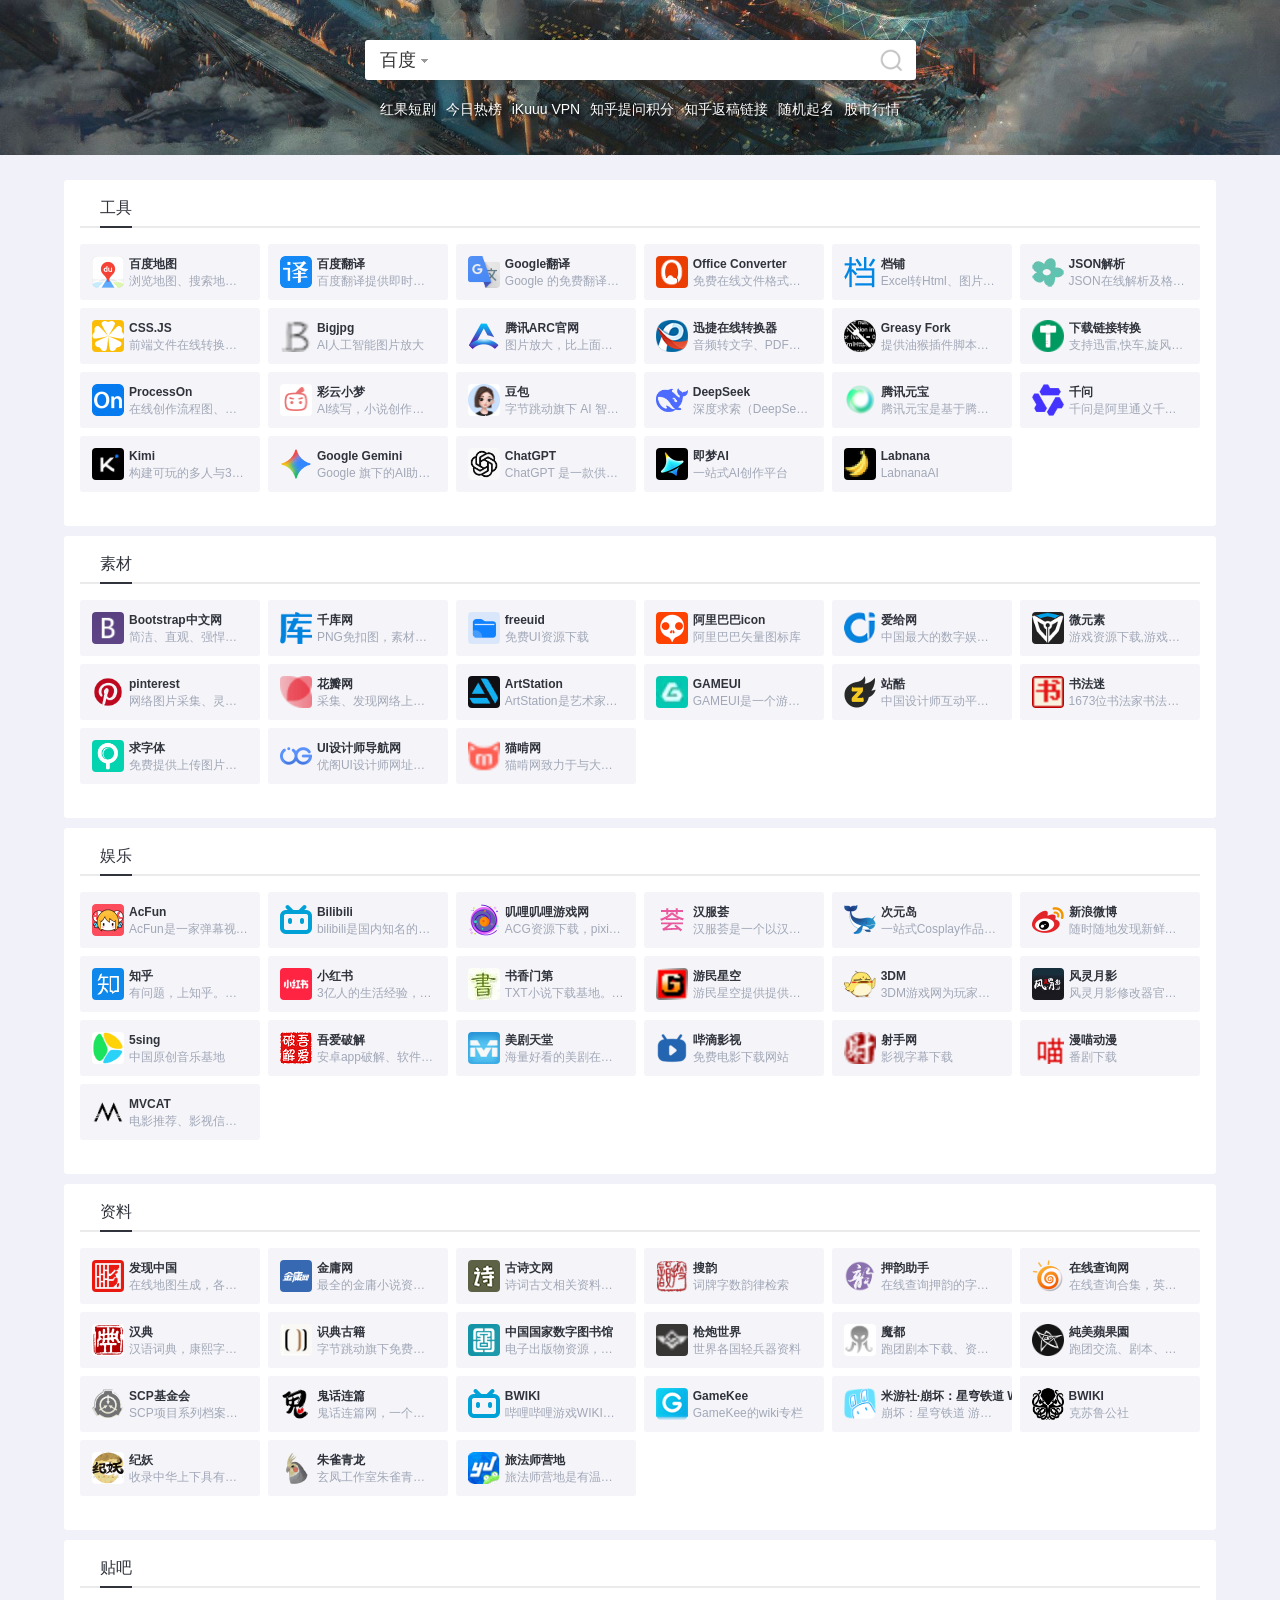
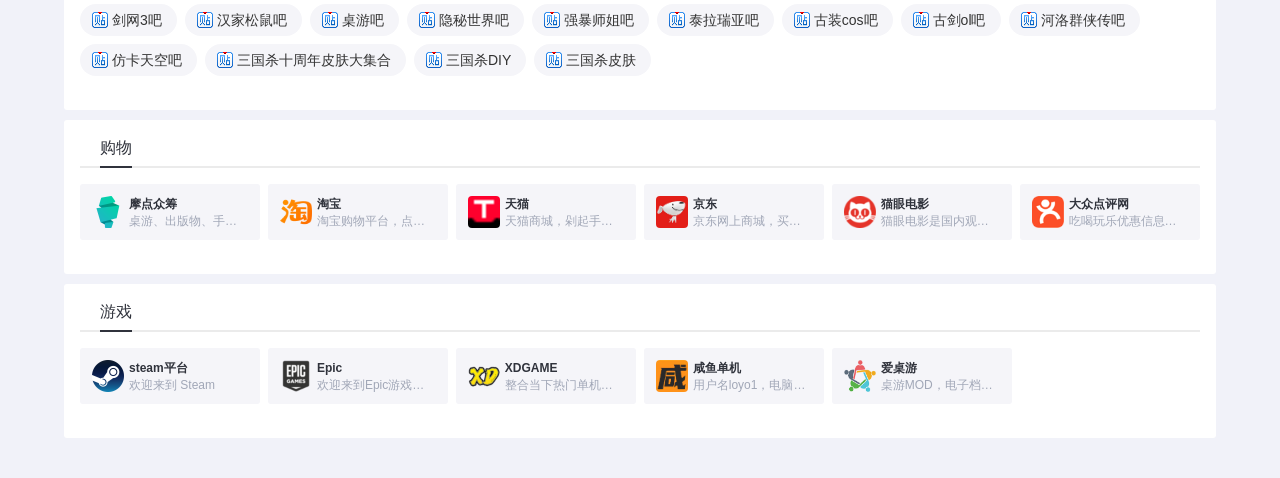
<file: index.html>
﻿<!DOCTYPE html>
<html>
<head>
<meta http-equiv="Content-Type" content="text/html; charset=utf-8" />
<title>专用导航</title>
<meta name="description" content="专用导航" />
<meta name="keywords" content="专用导航" />
<link rel="stylesheet" href="css/style.css" type="text/css" />
<link rel="icon" href="images/110036_973.png" type="image/png" />
<script type="text/javascript">
        var bodyBgs = [];
        bodyBgs[0] = "images/bg1.jpg";
        bodyBgs[1] = "images/bg2.jpg";
        bodyBgs[2] = "images/bg3.jpg";
        bodyBgs[3] = "images/bg4.jpg";
        bodyBgs[4] = "images/bg5.jpg";
        bodyBgs[5] = "images/bg6.jpg";
        bodyBgs[6] = "images/bg7.jpg";
        var randomBgIndex = Math.round( Math.random() * 6 );
        document.write('<style>.main{background:url(' + bodyBgs[randomBgIndex] + ') no-repeat; background-size: cover,100%;}</style>');
</script>
</head>
<body>
	<div id="wrap">
        <div id="container" class="main">
        	<div class="topnav"></div>
            <!-- 搜索模块 -->
            <div id="search">
                <form target="_blank" action="" method="get" class="clear">
                    <div class="engine">
                        <a class="name" href="javascript:;">
                            百度<span></span>
                        </a>
                        <div class="list">
                            <a href="#" class="baidu active" data-name="baidu"><span></span>百度</a>
                            <a href="#" class="google" data-name="google"><span></span>谷歌</a>
                            <a href="#" class="sougou" data-name="sougou"><span></span>搜狗</a>
                            <a href="#" class="taobao" data-name="bing"><span></span>必应</a>
                        </div>
                    </div>
                    <input type="search" name="q" id="s" />
                    <button type="submit">搜索</button>
                </form>
            </div>
            <ul class="toplist">
            	<li><a href="https://hongguoduanju.com/">红果短剧</a></li>
            	<li><a href="https://tophub.today/">今日热榜</a></li>
                <li><a href="https://ikuuu.win/user#">iKuuu VPN</a></li>
                <li><a href="https://www.zhihu.com/parker/campaign/1973810231403364726?zh_hide_nav_bar=true">知乎提问积分</a></li>
                <li><a href="https://www.palewinds.com/autokey/home?dashboard">知乎返稿链接</a></li>
                <li><a href="随机取名.html">随机起名</a></li>
                <li><a href="https://gushitong.baidu.com/?quotationMarket=ab&moduleName=quotation">股市行情</a></li>
            </ul>
        </div>

        <!-- 导航模块 -->
        <div class="link-main">
            <div class="link-panel">
                <div class="panel-heading">
                    <b>工具</b>
                </div>
                <ul class="tile">
                    <li><a href="http://map.baidu.com/"><img src="images/icon/baidumap.ico"><h3>百度地图</h3>浏览地图、搜索地点、查询公交驾车线路、查看实时路况，您的出行指南、生活助手。</a></li>
                    <li><a href="http://fanyi.baidu.com/translate"><img src="images/icon/baidufanyi.ico"><h3>百度翻译</h3>百度翻译提供即时免费的多语种文本翻译和网页翻译服务，支持中、英、日、韩、泰、法、西、德等28种热门语言互译，覆盖756个翻译方向。</a></li>
                    <li><a href="https://translate.google.cn/"><img src="images/icon/googlefanyi.png"><h3>Google翻译</h3>Google 的免费翻译服务可提供简体中文和另外 100 多种语言之间的互译功能，可让您即时翻译字词、短语和网页内容。</a></li>
                    <li><a href="https://cn.office-converter.com/"><img src="images/icon/office.png"><h3>Office Converter</h3>免费在线文件格式转换器，提供众多文档、音频、视频、图片的格式转换。</a></li>
		            <li><a href="http://www.docpe.com/excel/excel-to-html.aspx"><img src="images/icon/docpe.ico"><h3>档铺</h3>Excel转Html、图片转文字、PDF转换等诸多功能。</a></li>
		            <li><a href="https://www.sojson.com/"><img src="images/icon/json.webp"><h3>JSON解析</h3>JSON在线解析及格式化验证</a></li>
                    <li><a href="https://www.css-js.com/tools/base64.html"><img src="images/icon/icon64.png"><h3>CSS.JS</h3>前端文件在线转换，图片转Base64，Unicode 编码&解码。</a></li>
                    <li><a href="https://bigjpg.com/"><img src="images/icon/bigjpg.ico"><h3>Bigjpg</h3>AI人工智能图片放大</a></li>
					<li><a href="https://arc.tencent.com/zh/ai-demos/faceRestoration"><img src="images/icon/arc.ico"><h3>腾讯ARC官网</h3>图片放大，比上面那个好些</a></li>
                    <li><a href="https://app.xunjiepdf.com/"><img src="images/icon/xunjie.png"><h3>迅捷在线转换器</h3>音频转文字、PDF转成Word在线转换器。</a></li>
                    <li><a href="https://greasyfork.org/zh-CN/"><img src="images/icon/greasyfork.png"><h3>Greasy Fork</h3>提供油猴插件脚本下载。</a></li>
                    <li><a href="https://tool.lu/urlconvert/"><img src="images/icon/tool.png"><h3>下载链接转换</h3>支持迅雷,快车,旋风的下载地址互转</a></li>
                    <li><a href="https://www.processon.com/"><img src="images/icon/processon.ico"><h3>ProcessOn</h3>在线创作流程图、思维导图。</a></li>
                    <li><a href="https://www.xiaomengai.com/"><img src="images/icon/caiyun.png"><h3>彩云小梦</h3>AI续写，小说创作，平行世界。</a></li>
                    <li><a href="https://www.doubao.com/chat/"><img src="images/icon/doubao.webp"><h3>豆包</h3>字节跳动旗下 AI 智能助手</a></li>
                    <li><a href="https://chat.deepseek.com/"><img src="images/icon/deepseek.ico"><h3>DeepSeek</h3>深度求索（DeepSeek）助力编程代码开发、创意写作、文件处理等任务，支持文件上传及长文本对话，随时为您提供高效的AI支持。</a></li>
                    <li><a href="https://yuanbao.tencent.com/"><img src="images/icon/hunyuan.svg"><h3>腾讯元宝</h3>腾讯元宝是基于腾讯混元大模型的AI应用，可以帮你写作绘画文案翻译编程搜索阅读总结的全能助手</a></li>
                    <li><a href="https://www.tongyi.com/qianwen"><img src="images/icon/qwen.png"><h3>千问</h3>千问是阿里通义千问大模型打造的AI对话助手，通义千问支持问答、写作、代码、翻译、录音、PPT创作、文档处理、音视频速读。</a></li>
                    <li><a href="https://www.kimi.com/"><img src="images/icon/kimi.jpg"><h3>Kimi</h3>构建可玩的多人与3D游戏，生成咨询级PPT，用 Swarm 智能体集群与 Goal 模式并行执行任务，知识工作更高效。</a></li>
                    <li><a href="https://gemini.google.com/app"><img src="images/icon/gemini.svg"><h3>Google Gemini</h3>Google 旗下的AI助理。在写作、规划和开展头脑风暴等方面获得帮助。体验生成式AI的强大功能。</a></li>
                    <li><a href="https://chatgpt.com/"><img src="images/icon/chatgpt.png"><h3>ChatGPT</h3>ChatGPT 是一款供日常使用的AI聊天机器人。与最先进的AI模型互动，探索创意、解决问题以及提升学习效率。</a></li>
                    <li><a href="https://jimeng.jianying.com/"><img src="images/icon/dreamina-v5.ico"><h3>即梦AI</h3>一站式AI创作平台</a></li>
                    <li><a href="https://labnana.com/"><img src="images/icon/labnana.jpg"><h3>Labnana</h3>LabnanaAI</a></li>
                </ul>
            </div>

 			<div class="link-panel">
                <div class="panel-heading">
                    <b>素材</b>
                </div>
                <ul class="tile">
                    <li><a href="http://v3.bootcss.com/css/"><img src="images/icon/Bootstrap.png"><h3>Bootstrap中文网</h3>简洁、直观、强悍、移动设备优先的前端开发框架，让web开发更迅速、简单。</a></li>
                    <li><a href="http://588ku.com/"><img src="images/icon/qianku.png"><h3>千库网</h3>PNG免扣图，素材模版下载</a></li>
                    <li><a href="http://www.freeuid.com/"><img src="images/icon/freeuid.png"><h3>freeuid</h3>免费UI资源下载</a></li>
		            <li><a href="http://www.iconfont.cn"><img src="images/icon/iconfont.ico"><h3>阿里巴巴icon</h3>阿里巴巴矢量图标库</a></li>
                    <li><a href="http://www.aigei.com/"><img src="images/icon/aigei.png"><h3>爱给网</h3>中国最大的数字娱乐免费素材下载网站，免费提供免费的音效配乐</a></li>
                    <li><a href="http://www.element3ds.com/plugin.php?id=autologin&sid=xbbu3m"><img src="images/icon/weiyuansu.png"><h3>微元素</h3>游戏资源下载,游戏原画,手机游戏资源,游戏开发资源</a></li>
                    <li><a href="https://www.pinterest.com/"><img src="images/icon/pinterest.png"><h3>pinterest</h3>网络图片采集、灵感收集，需要挂VPN</a></li>
                    <li><a href="http://huaban.com/"><img src="images/icon/huaban.png"><h3>花瓣网</h3>采集、发现网络上你喜欢的事物。你可以用它收集灵感,保存有用的素材。</a></li>
                    <li><a href="https://www.artstation.com/"><img src="images/icon/artstation.png"><h3>ArtStation</h3>ArtStation是艺术家展示其艺术作品的平台,特别适合对游戏行业、电影和娱乐感兴趣的创意人士。 </a></li>
                    <li><a href="https://www.gameui.net/"><img src="images/icon/gameui.webp"><h3>GAMEUI</h3>GAMEUI是一个游戏UI/UX设计师交流平台，专为热爱游戏UI设计的你倾力打造。</a></li>
                    <li><a href="http://www.zcool.com.cn/"><img src="images/icon/zhanku.ico"><h3>站酷</h3>中国设计师互动平台。深耕设计领域十二年，站酷聚集了650万设计师、摄影师、插画师、艺术家、创意人，设计创意群体中具有较高的影响力与号召力。</a></li>
                    <li><a href="http://www.shufami.com/"><img src="images/icon/shufami.ico"><h3>书法迷</h3>1673位书法家书法字体在线生成</a></li>
                    <li><a href="http://www.qiuziti.com/"><img src="images/icon/qiuziti.png"><h3>求字体</h3>免费提供上传图片找字体、字体实时预览及字体下载服务</a></li>
                    <li><a href="http://so.uigreat.com/"><img src="images/icon/so_uigreat_com.ico"><h3>UI设计师导航网</h3>优阁UI设计师网址导航专注分享优秀设计网站、免费无版权限制可商用的高品质素材，UI设计教程、尺寸规范、配色方案、设计素材和灵感</a></li>
                    <li><a href="https://www.maoken.com/"><img src="images/icon/maoken.ico"><h3>猫啃网</h3>猫啃网致力于与大家分享无版权问题的免费商用字体信息，欢迎大家常来逛逛。</a></li>
                </ul>
            </div>

            <div class="link-panel">
                <div class="panel-heading">
                    <b>娱乐</b>
                </div>
                <ul class="tile">
                    <li><a href="http://www.acfun.cn/"><img src="images/icon/acfun.ico"><h3>AcFun</h3>AcFun是一家弹幕视频网站，致力于为每一个人带来欢乐。</a></li>
                    <li><a href="https://www.bilibili.com/"><img src="images/icon/bilibili.ico"><h3>Bilibili</h3>bilibili是国内知名的视频弹幕网站，这里有最及时的动漫新番，最棒的ACG氛围，最有创意的Up主。大家可以在这里找到许多欢乐。</a></li>
                    <li><a href="https://www.jiligamefun.com/"><img src="images/icon/jiligame.png"><h3>叽哩叽哩游戏网</h3>ACG资源下载，pixiv图集下载，单机游戏下载，单机游戏资讯等精彩内容</a></li>
                    <li><a href="http://www.hanfuhui.cn/"><img src="images/icon/hanfuhui.ico"><h3>汉服荟</h3>汉服荟是一个以汉服同袍为中心的垂直社区，可以分享汉服日常,发布汉服摄影,怎么区分山寨,汉服怎么穿,快来与同袍们一起开启汉式生活吧</a></li>
					<li><a href="http://ciyuandao.com"><img src="images/icon/ciyuandao.ico"><h3>次元岛</h3>一站式Cosplay作品发布平台。</a></li>
                    <li><a href="https://weibo.com/236088435"><img src="images/icon/weibo.ico"><h3>新浪微博</h3>随时随地发现新鲜事！微博带你欣赏世界上每一个精彩瞬间，了解每一个幕后故事。</a></li>
                    <li><a href="https://www.zhihu.com/"><img src="images/icon/zhihu.png"><h3>知乎</h3>有问题，上知乎。知乎，分享你新编的故事。</a></li>
                    <li><a href="https://www.xiaohongshu.com/"><img src="images/icon/xhs.png"><h3>小红书</h3>3亿人的生活经验，都在小红书</a></li>
                    <li><a href="http://www.txtnovel.vip/"><img src="images/icon/txtnovel.ico"><h3>书香门第</h3>TXT小说下载基地。用户名:loyo1</a></li>
                    <li><a href="http://www.gamersky.com/pcgame/"><img src="images/icon/pcgame.png"><h3>游民星空</h3>游民星空提供提供大量单机游戏攻略秘籍内容，以及特色的看点游戏资讯内容。</a></li>
                    <li><a href="http://www.3dmgame.com/"><img src="images/icon/3dm.png"><h3>3DM</h3>3DM游戏网为玩家提供最新的游戏新闻、攻略、单机游戏资源、汉化资源、游戏补丁、游戏论坛等</a></li>
                    <li><a href="https://flingtrainer.com/"><img src="images/icon/fling.jpg"><h3>风灵月影</h3>风灵月影修改器官网，需要使用英文名称搜索</a></li>
		            <li><a href="http://5sing.kugou.com/index.html"><img src="images/icon/5sing.png"><h3>5sing</h3>中国原创音乐基地</a></li>
                    <li><a href="https://www.52pojie.cn/"><img src="images/icon/52pojie.ico"><h3>吾爱破解</h3>安卓app破解、软件破解、病毒分析。</a></li>
                    <li><a href="https://www.meijutt.cc/"><img src="images/icon/mjtt.png"><h3>美剧天堂</h3>海量好看的美剧在线观看、最新美剧下载！</a></li>
					<li><a href="https://xl02.com.de/?ref=www.duolaweb.com"><img src="images/icon/yjys.ico"><h3>哔滴影视</h3>免费电影下载网站</a></li>
                    <li><a href="http://assrt.net/"><img src="images/icon/assrt.ico"><h3>射手网</h3>影视字幕下载</a></li>
					<li><a href="https://www.comicat.org/"><img src="images/icon/comicat.ico"><h3>漫喵动漫</h3>番剧下载</a></li>
                    <li><a href="http://www.mvcat.com/"><img src="images/icon/mvcat.png"><h3>MVCAT</h3>电影推荐、影视信息综合搜索平台。</a></li>
                </ul>
            </div>

			<div class="link-panel">
                <div class="panel-heading">
                    <b>资料</b>
                </div>
                <ul class="tile">
                    <li><a href="https://www.ageeye.cn/"><img src="images/icon/ageeye.png"><h3>发现中国</h3>在线地图生成，各种历史地图、武侠小说地图资料。</a></li>
                    <li><a href="https://www.jinyongbbs.com/"><img src="images/icon/jinyongwang.png"><h3>金庸网</h3>最全的金庸小说资料站 金庸武侠小说全集。</a></li>
                    <li><a href="https://www.gushiwen.org/"><img src="images/icon/gushiwen.ico"><h3>古诗文网</h3>诗词古文相关资料及译文。</a></li>
                    <li><a href="https://sou-yun.cn/QueryCiTune.aspx"><img src="images/icon/sou-yun.png"><h3>搜韵</h3>词牌字数韵律检索</a></li>
                    <li><a href="https://yayunla.com/"><img src="images/icon/yayun.png"><h3>押韵助手</h3>在线查询押韵的字、词、诗、歌</a></li>
                    <li><a href="https://www.supfree.net/"><img src="images/icon/supfree.ico"><h3>在线查询网</h3>在线查询合集，英文名查询</a></li>
                    <li><a href="https://www.zdic.net/"><img src="images/icon/zdic.png"><h3>汉典</h3>汉语词典，康熙字典，说文解字，音韵方言</a></li>
                    <li><a href="https://www.shidianguji.com/"><img src="images/icon/shidianguji.jpg"><h3>识典古籍</h3>字节跳动旗下免费古文搜索站点</a></li>
                    <li><a href="https://www.nlc.cn/web/index.shtml"><img src="images/icon/nlc.png"><h3>中国国家数字图书馆</h3>电子出版物资源，古籍、期刊、论文、报纸等</a></li>
                    <li><a href="http://pewpewpew.work/"><img src="images/icon/gunworld.ico"><h3>枪炮世界</h3>世界各国轻兵器资料</a></li>
                    <li><a href="https://www.cnmods.net/#/homePage"><img src="images/icon/modu.ico"><h3>魔都</h3>跑团剧本下载、资料库。</a></li>
                    <li><a href="http://www.goddessfantasy.net/bbs/index.php"><img src="images/icon/goddessfantasy.png"><h3>純美蘋果園</h3>跑团交流、剧本、规则书下载。</a></li>
					<li><a href="http://scp-wiki-cn.wikidot.com/scp-series"><img src="images/icon/scp.png"><h3>SCP基金会</h3>SCP项目系列档案馆。</a></li>
                    <li><a href="https://www.guihualianpian.cn/"><img src="images/icon/ghlp.png"><h3>鬼话连篇</h3>鬼话连篇网，一个分享原创鬼故事的网站。专注原创民间鬼故事与灵异怪谈，提供短篇故事、长篇连载、有声鬼故事等优质内容。</a></li>
					<li><a href="https://wiki.biligame.com/wiki/"><img src="images/icon/bilibili.ico"><h3>BWIKI</h3>哔哩哔哩游戏WIKI平台</a></li>
                    <li><a href="https://www.gamekee.com/wikis"><img src="images/icon/gamekee.ico"><h3>GameKee</h3>GameKee的wiki专栏</a></li>
					<li><a href="https://bbs.mihoyo.com/sr/wiki/?bbs_presentation_style=no_header"><img src="images/icon/miHoYo.png"><h3>米游社·崩坏：星穹铁道 WIKI</h3>崩坏：星穹铁道 游戏WIKI平台</a></li>
					<li><a href="https://www.cthulhuclub.com/"><img src="images/icon/logo-cthulhu.png"><h3>BWIKI</h3>克苏鲁公社</a></li>
					<li><a href="https://www.cbaigui.com/"><img src="images/icon/baigui.ico"><h3>纪妖</h3>收录中华上下具有历史意义的怪力乱神文化，包括但不仅限于妖，怪，神，魔，鬼，精，仙等，带你了解古今中外不同的文化知识。</a></li>
					<li><a href="https://noirphoenix.studio"><img src="images/icon/FND.png"><h3>朱雀青龙</h3>玄凤工作室朱雀青龙官网</a></li>
                    <li><a href="https://www.iyingdi.com/"><img src="images/icon/iyingdi.png"><h3>旅法师营地</h3>旅法师营地是有温度的玩家聚集地。在这里你可以看到各种游戏内容，包括炉石传说、万智牌、月圆之夜、宝可梦、幻兽帕鲁、影之诗、博德之门3等游戏的资讯，超专业的攻略，超有趣的故事，超好用的工具。</a></li>
                </ul>
            </div>

            <div class="link-panel">
                <div class="panel-heading">
                    <b>贴吧</b>
                </div>
                <ul class="small">
                    <li><a href="https://tieba.baidu.com/f?kw=%BD%A3%CD%F83"><img src="images/icon/tieba.png">剑网3吧</a></li>
                    <li><a href="https://tieba.baidu.com/f?ie=utf-8&kw=%E6%B1%89%E5%AE%B6%E6%9D%BE%E9%BC%A0"><img src="images/icon/tieba.png">汉家松鼠吧</a></li>
                    <li><a href="https://tieba.baidu.com/f?kw=%D7%C0%D3%CE"><img src="images/icon/tieba.png">桌游吧</a></li>
                    <li><a href="https://tieba.baidu.com/f?ie=utf-8&kw=%E9%9A%90%E7%A7%98%E4%B8%96%E7%95%8C&fr=search"><img src="images/icon/tieba.png">隐秘世界吧</a></li>
                    <li><a href="https://tieba.baidu.com/f?kw=%C7%B9%C5%DA%CA%C0%BD%E7"><img src="images/icon/tieba.png">强暴师姐吧</a></li>
                    <li><a href="https://tieba.baidu.com/f?kw=terraria&fr=home"><img src="images/icon/tieba.png">泰拉瑞亚吧</a></li>
                    <li><a href="https://tieba.baidu.com/f?kw=%E5%8F%A4%E8%A3%85cos&fr=home"><img src="images/icon/tieba.png">古装cos吧</a></li>
                    <li><a href="http://tieba.baidu.com/f?kw=%B9%C5%BD%A3%C6%E6%CC%B7%CD%F8%C2%E7%B0%E6&fr=ala0&tpl=5"><img src="images/icon/tieba.png">古剑ol吧</a></li>
                    <li><a href="https://tieba.baidu.com/f?ie=utf-8&kw=%E6%B2%B3%E6%B4%9B%E7%BE%A4%E4%BE%A0%E4%BC%A0"><img src="images/icon/tieba.png">河洛群侠传吧</a></li>
                    <li><a href="https://tieba.baidu.com/f?kw=%B7%C2%BF%A8%CC%EC%BF%D5&fr=ala0&tpl=5"><img src="images/icon/tieba.png">仿卡天空吧</a></li>
                    <li><a href="https://tieba.baidu.com/p/6050540240?"><img src="images/icon/tieba.png">三国杀十周年皮肤大集合</a></li>
                    <li><a href="https://tieba.baidu.com/f?kw=%C8%FD%B9%FA%C9%B1diy&fr=ala0&tpl=5"><img src="images/icon/tieba.png">三国杀DIY</a></li>
                    <li><a href="https://tieba.baidu.com/f?kw=%C8%FD%B9%FA%C9%B1%C6%A4%B7%F4&fr=ala0&tpl=5"><img src="images/icon/tieba.png">三国杀皮肤</a></li>
                </ul>
            </div>

            <div class="link-panel">
                <div class="panel-heading">
                    <b>购物</b>
                </div>
                <ul class="tile">
		    		<li><a href="https://www.modian.com/"><img src="images/icon/modian.ico"><h3>摩点众筹</h3>桌游、出版物、手办等文化创意的众筹社区。</a></li>
                    <li><a href="https://www.taobao.com/"><img src="images/icon/taobao.png"><h3>淘宝</h3>淘宝购物平台，点这里给马云爸爸送钱。</a></li>
                    <li><a href="https://www.tmall.com/"><img src="images/icon/tianmao.png"><h3>天猫</h3>天猫商城，剁起手来比前面那位还凶。</a></li>
                    <li><a href="https://www.jd.com/"><img src="images/icon/jd.png"><h3>京东</h3>京东网上商城，买电子产品选京东自营。</a></li>
                    <li><a href="https://maoyan.com"><img src="images/icon/maoyan.png"><h3>猫眼电影</h3>猫眼电影是国内观众喜爱的观影平台，为您提供了在线购票服务。同时，猫眼电影还为您提供电影预告片、票房查询、电影排行榜、影视资讯等信息。</a></li>
                    <li><a href="https://www.dianping.com/liuzhou"><img src="images/icon/dazhong.png"><h3>大众点评网</h3>吃喝玩乐优惠信息，提供美食餐厅、酒店旅游、电影票、家居装修、美容美发、运动健身等各类生活服务</a></li>
                </ul>
            </div>
            <div class="link-panel">
                <div class="panel-heading">
                    <b>游戏</b>
                </div>
                <ul class="tile">
                    <li><a href="https://store.steampowered.com/"><img src="images/icon/steam.ico"><h3>steam平台</h3>欢迎来到 Steam</a></li>
                    <li><a href="https://store.epicgames.com/zh-CN/"><img src="images/icon/epic.ico"><h3>Epic</h3>欢迎来到Epic游戏商城！下载畅玩各类 PC 平台游戏。模组、DLC 和免费游戏等你来享！总有一款游戏适合你。</a></li>
                    <li><a href="https://www.xdgame.com/"><img src="images/icon/xd.ico"><h3>XDGAME</h3>整合当下热门单机游戏，每日持续稳定更新。找游戏，上XDGAME！</a></li>
                    <li><a href="https://www.xianyudanji.gg//"><img src="images/icon/xianyudj.png"><h3>咸鱼单机</h3>用户名loyo1，电脑单机游戏下载</a></li>
                    <li><a href="https://www.zhuoyoux.com/"><img src="images/icon/aizhuoyou.ico"><h3>爱桌游</h3>桌游MOD，电子档素材下载。</a></li>
                </ul>
            </div>
        </div>

        <div id="footer">
        </div>
    </div>

	<script type="text/javascript" src="js/common.js"></script>
</body>
</html>
</file>
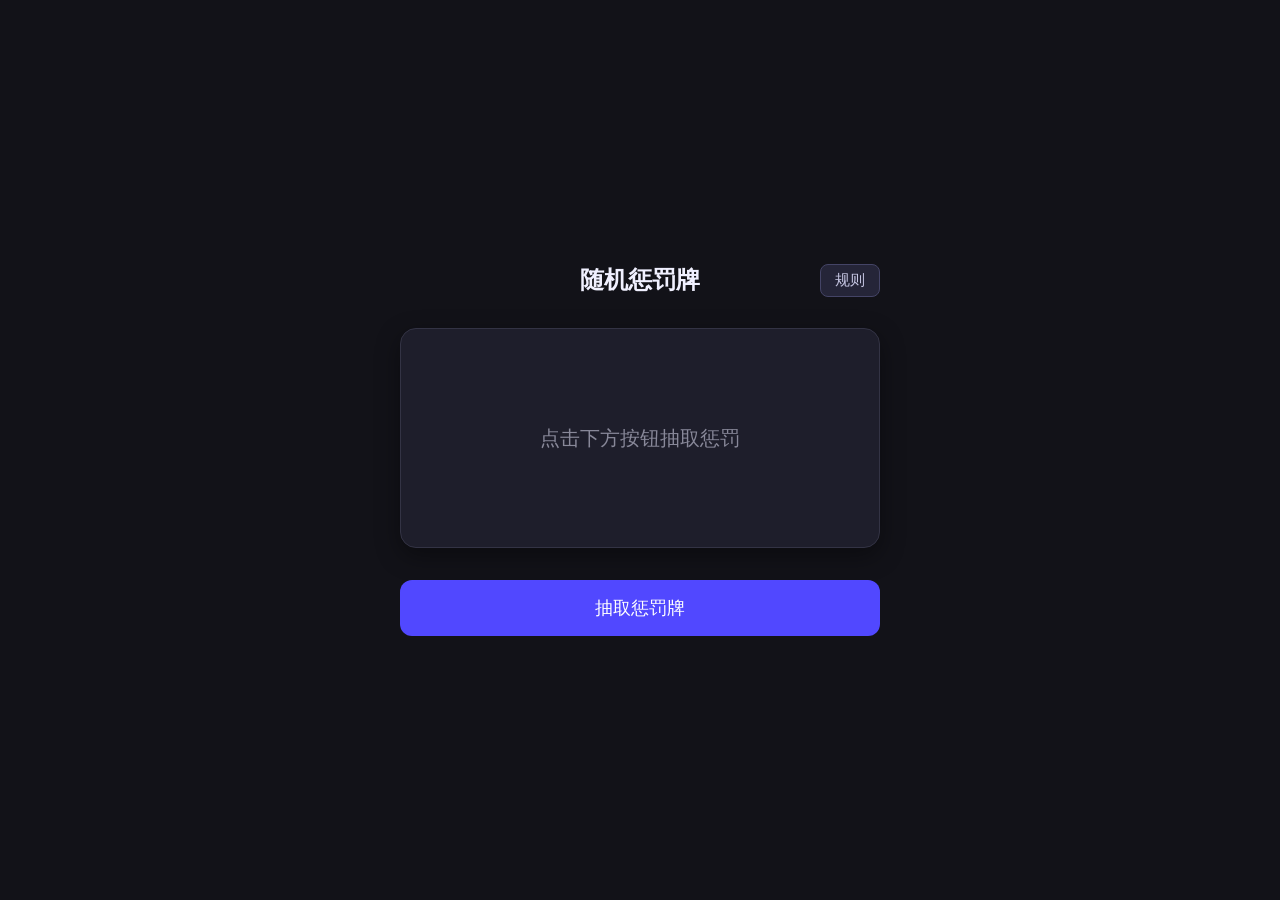
<file: uno.html>
<!DOCTYPE html>
<html lang="zh-CN">
<head>
    <meta charset="UTF-8">
    <meta name="viewport" content="width=device-width, initial-scale=1.0">
    <title>随机惩罚牌抽取器</title>
    <style>
        * {
            margin: 0;
            padding: 0;
            box-sizing: border-box;
        }
        body {
            background-color: #121218;
            color: #e8e8f0;
            font-family: system-ui, -apple-system, sans-serif;
            min-height: 100vh;
            display: flex;
            flex-direction: column;
            align-items: center;
            justify-content: center;
            padding: 20px;
        }
        .container {
            width: 100%;
            max-width: 480px;
            text-align: center;
        }
        .header-wrap {
            position: relative;
            text-align: center;
            margin-bottom: 32px;
        }
        h1 {
            font-size: 24px;
            color: #f0f0ff;
        }
        #ruleBtn {
            position: absolute;
            right: 0;
            top: 0;
            padding: 6px 14px;
            font-size: 15px;
            border-radius: 8px;
            border: 1px solid #444466;
            background-color: #252538;
            color:#c5c5e2;
            cursor: pointer;
        }
        #ruleBtn:hover {
            background-color:#33334e;
        }
        .card-box {
            background-color: #1e1e2b;
            border-radius: 16px;
            min-height: 220px;
            display: flex;
            align-items: center;
            justify-content: center;
            padding: 24px;
            margin-bottom: 32px;
            border: 1px solid #333344;
            box-shadow: 0 8px 24px #00000060;
        }
        .card-text {
            font-size: 20px;
            line-height: 1.6;
        }
        .tip-text {
            color: #888899;
        }
        #drawBtn {
            width: 100%;
            padding: 16px 0;
            font-size: 18px;
            border-radius: 12px;
            border: none;
            background-color: #5148ff;
            color: white;
            cursor: pointer;
            transition: all 0.2s;
        }
        #drawBtn:disabled {
            background-color: #303042;
            color: #777788;
            cursor: not-allowed;
        }

        /*=====动画=====*/
        @keyframes btnShake {
            0% { transform: translateX(0); }
            20% { transform: translateX(-6px); }
            40% { transform: translateX(6px); }
            60% { transform: translateX(-4px); }
            80% { transform: translateX(4px); }
            100% { transform: translateX(0); }
        }
        @keyframes cardFlash {
            0% { transform: scale(1); box-shadow: 0 8px 24px #00000060; }
            30% { transform: scale(1.04); box-shadow: 0 0 0 4px #5148ff, 0 8px 30px #5148ff80; }
            60% { transform: scale(1.02); box-shadow: 0 0 0 2px #5148ff, 0 8px 24px #00000060; }
            100% { transform: scale(1); box-shadow: 0 8px 24px #00000060; }
        }
        @keyframes textFlip {
            0% { opacity: 0; transform: translateY(8px); }
            50% { opacity: 1; transform: translateY(0); }
            100% { opacity: 1; transform: translateY(0); }
        }
        .flash { animation: cardFlash 0.6s ease; }
        .shake { animation: btnShake 0.4s ease; }
        .flip-text { animation: textFlip 0.25s ease; }

        /*=====规则弹窗遮罩=====*/
        .mask {
            position: fixed;
            inset:0;
            background-color: rgba(0,0,0,0.65);
            display:none;
            align-items:center;
            justify-content:center;
            padding:20px;
            z-index:999;
        }
        .rule-modal {
            background:#222233;
            border-radius:14px;
            max-width:420px;
            width:100%;
            padding:24px;
            border:1px solid #404060;
        }
        .rule-modal h2 {
            font-size:20px;
            margin-bottom:16px;
            color:#e2e2ff;
        }
        .rule-modal p {
            line-height:1.7;
            font-size:16px;
            color:#ccccdd;
        }
    </style>
</head>
<body>
    <div class="container">
        <div class="header-wrap">
            <h1>随机惩罚牌</h1>
            <button id="ruleBtn">规则</button>
        </div>
        <div class="card-box">
            <div id="cardContent" class="card-text tip-text">点击下方按钮抽取惩罚</div>
        </div>
        <button id="drawBtn">抽取惩罚牌</button>
    </div>

    <!--规则弹窗遮罩层-->
    <div id="mask" class="mask">
        <div class="rule-modal">
            <h2>输赢判定</h2>
            <p>
                赢家：每一轮先出完手牌的人获胜，抽取一张奖励牌。<br>
                输家：每一轮结束后，手上牌累计分数最多的玩家抽取一张惩罚牌。<br>
                额外输家：手上牌累计分数超过100分的玩家，额外抽一张惩罚牌。<br>
                <br>
            </p>
            <h2>计分</h2>
            <p>
                1、数字牌（0~9），各计1分；<br>
                2、功能牌（反转、禁止），计10分；<br>
                3、单一花色+2牌，计20分；<br>
                4、万能牌，+2、+4万能牌计50分。<br>
                <br>
            </p>
            <h2>奖励牌效果</h2>
            <p>
                1张：跳过本轮失败的抽取惩罚牌阶段；<br>
                1张：指定一名玩家跟你一起接受惩罚；<br>
                2张：免疫一次惩罚牌效果。
            </p>
        </div>
    </div>

    <script>
        // =========在这里自定义你的惩罚牌=========
        const punishmentList = [
            "拿起身边一样东西，用广告口吻说一段推销广告词。",
            "由赢家指定一种动物，模仿10秒。",
            "对着大家摆3个偶像营业姿势，并说：“谢谢大家一直以来的支持。",
            "保持单脚站立姿势20秒，失败就要重来。",
            "说一遍指定绕口令，说错就重新开始。",
            "由大家说出5个词，然后分别说出这5个词的反义词。",
            "选择一名玩家，用三个不同的理由夸对方。",
            "用自己籍贯以外的方言说一句话，不少于10个字",
            "模仿一个动漫角色的姿势说一句台词",
            "假装自己是相亲节目的嘉宾，向另一名玩家介绍自己。",
            "由其他玩家说3个词，你必须依次用表情表现出来。",
            "用夹子音朗诵一段朋友圈鸡汤，完整读完。",
            "模仿3种动物的叫声",
            "接下来一整轮游戏，全程使用东北口音说话，否则将再次接受惩罚。",
            "表演一段浮夸偶像剧失恋崩溃大戏，20秒",
            "站起来大声豪迈背诵一首古诗。",
            "表演机器人走路，绕桌子走一圈。",
            "假装自己是美食博主，激情介绍桌上任意一样食物。",
            "模仿广播电台主持人，播报一条虚构搞笑新闻。",
            "编造一个离谱但逻辑通顺的小故事。",
            "说一段夸赢家的话，必须走心，不许敷衍。",
            "讲一个冷笑话，必须把大家逗笑，冷到也算成功。",
            "模仿微信里任意一个表情包。",
            "选一个人，用“虽然……但是……”的句式夸他。",
            "对随机选定的一个人说一句土味情话，必须直视对方眼睛。",
            "用跑调的方式唱一首歌，至少包含3句歌词。",
            "严肃正坐，将现场刚刚发生的任意一件小事，用新闻联播主持人的语气说出来。",
            "选择场上一名玩家，严肃地夸奖他/她的一个“匪夷所思的优点”。",
            "接下来一整轮游戏，说的话句尾都必须强制带上“喵~”，否则将再次接受惩罚。",
            "模仿企鹅摇摇摆摆走一圈。",
            "学大猩猩捶胸顿足，绕场一圈。",
            "学猫伸懒腰，发出“喵~”的长音。",
            "做十个俯卧撑。",
            "假装自己正走在狂风暴雨中，用极其夸张的肢体语言表演“伞被吹翻、人在风中凌乱”的情景。",
            "对着桌上的任意一个物品进行一次深情告白。",
            "模仿表情包里面一个动物的姿势，由其他玩家指定。",
            "嘴里含水唱“太阳出来我爬山坡，爬到了山顶我想唱歌，，歌声飘给我妹妹听啊，听到我歌声她笑呵呵。",
            "夸每位玩家一个优点，必须用四字成语，且不能重复。",
            "扮演一个电影角色让大家猜，有人猜出来才算过关。",
            "用诗歌朗涌的形式念一段歌词，至少5句以上。",
            "打开抖音，模仿推荐里面的第一个视频。",
            "做一个自认为最可爱的姿势，维持10秒。",
            "30秒内报出10个菜名，否则将再次接受惩罚。",
            "选择场上一名玩家，你和他/她同时接受一个惩罚。",
            "用方言说一段绕口令。",
            "和左边的人对视10秒，先笑的人再接受一个惩罚。",
            "倒着背出一句古诗。例如把“床前明月光，疑是地上霜”倒着背出来。",
            "学公鸡打鸣。",
            "30秒内说10个零食名，否则再接受一个惩罚。",
            "接下来一整轮游戏，说话都必须用唱歌的方式说出来，否则将再次接受惩罚。",
            "学模特走猫步，绕桌子走一圈。"
        ];

        const drawBtn = document.getElementById('drawBtn');
        const cardContent = document.getElementById('cardContent');
        const coolDownSecond = 5;
        let timer = null;

        //规则弹窗
        const ruleBtn = document.getElementById('ruleBtn');
        const mask = document.getElementById('mask');
        ruleBtn.addEventListener('click',(e)=>{
            e.stopPropagation();
            mask.style.display = "flex";
        })
        //点击页面任意位置关闭弹窗
        mask.addEventListener('click',()=>{
            mask.style.display = "none";
        })

        drawBtn.addEventListener('click', () => {
            drawBtn.classList.remove('shake');
            void drawBtn.offsetWidth;
            drawBtn.classList.add('shake');

            cardContent.classList.remove('flash');
            void cardContent.offsetWidth;
            cardContent.classList.add('flash');

            let rollCount = 0;
            const rollTimes = 6;
            const rollInterval = setInterval(() => {
                const randomIndex = Math.floor(Math.random() * punishmentList.length);
                cardContent.textContent = punishmentList[randomIndex];
                cardContent.classList.remove('flip-text');
                void cardContent.offsetWidth;
                cardContent.classList.add('flip-text');
                rollCount++;

                if (rollCount >= rollTimes) {
                    clearInterval(rollInterval);
                    const finalIndex = Math.floor(Math.random() * punishmentList.length);
                    const finalItem = punishmentList[finalIndex];
                    cardContent.textContent = finalItem;
                    cardContent.classList.remove('tip-text');
                }
            }, 120);

            drawBtn.disabled = true;
            let remain = coolDownSecond;
            drawBtn.textContent = `重新抽取(${remain}s)`;

            timer = setInterval(() => {
                remain--;
                drawBtn.textContent = `重新抽取(${remain}s)`;
                if (remain <= 0) {
                    clearInterval(timer);
                    drawBtn.disabled = false;
                    drawBtn.textContent = "抽取惩罚牌";
                }
            }, 1000);
        });
    </script>
</body>
</html>
</file>
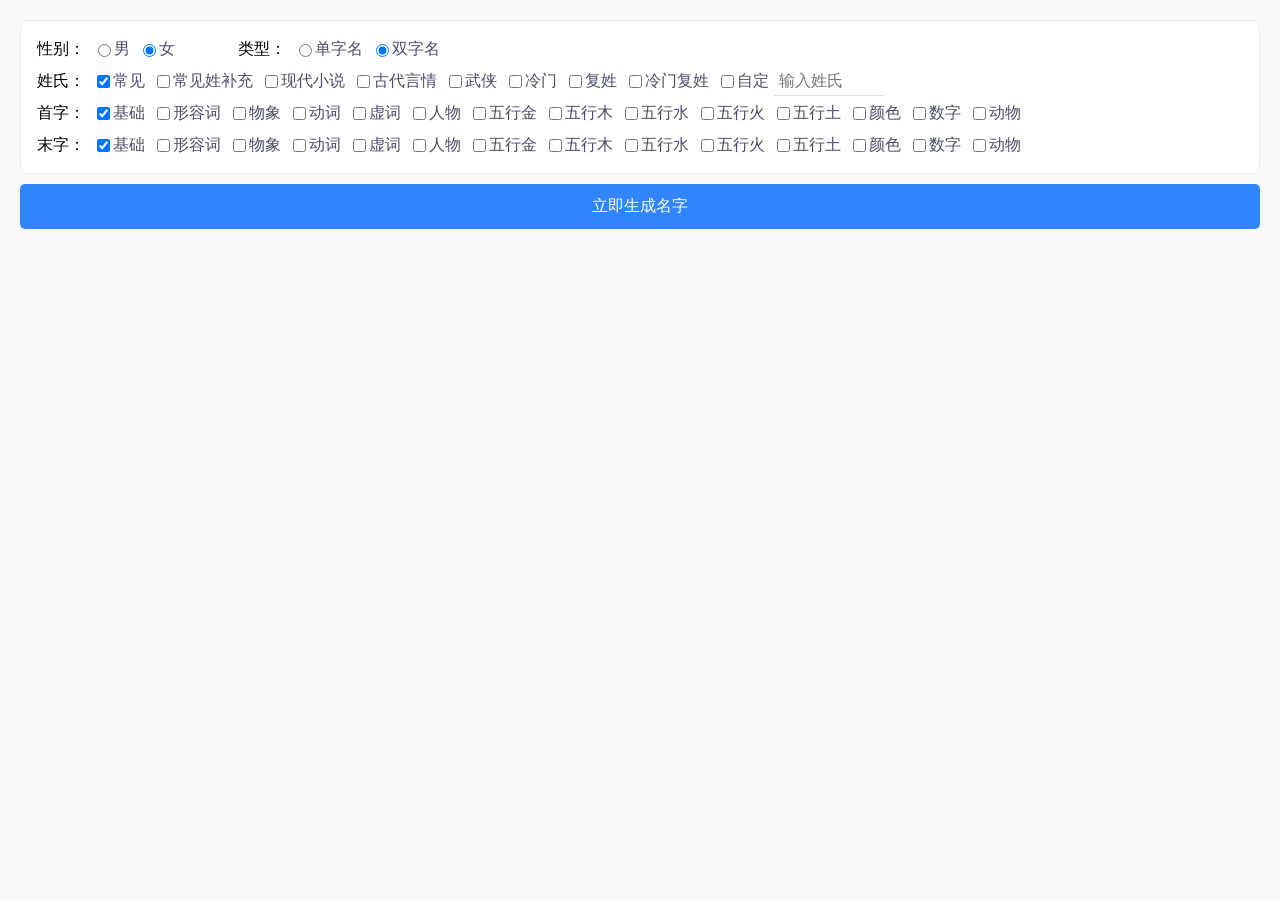
<file: 随机取名.html>
<!DOCTYPE html>
<html lang="zh-CN">
<head>
    <meta charset="UTF-8">
    <title>你的名字 - 随机人名生成器</title>
    <style>
        body {
            font-family: 'Segoe UI', system-ui;
            margin: 0;
            padding: 20px;
            background-color: #f8f9fa;
        }

        .container {
            max-width: 100%;
            margin: 0 auto;
        }

        .control-group {
            flex-wrap: wrap;
            margin-bottom: 10px;
            background: white;
            border-radius: 8px;
            border: 1px solid #e9ecef;
            padding: 12px 0;
        }

        .inline-group {
            display: flex;
            align-items: center;
            gap: 8px;
            min-height: 32px;
            padding: 0 16px;
        }

        label {
            display: inline-flex;
            align-items: center;
            cursor: pointer;
            color: #4a4e69;
            white-space: nowrap;
        }

        input[type="checkbox"]:checked + span {
            color: #d90429;
        }

        #customSurname {
            margin-left: 5px;
            border: none;
            border-bottom: 1px solid #dee2e6;
            padding: 5px;
            width: 100px;
            transition: border-color 0.2s;
            font-size: 16px;
        }

        button {
            width: 100%;
            background: #3385ff;
            color: white;
            border: none;
            border-radius: 4px;
            padding: 12px 30px;
            border-radius: 5px;
            cursor: pointer;
            transition: background 0.2s;
            font-size: 16px;
        }

        button:hover {
            background: #317ef3;
        }

        #namesContainer {
            margin-top: 15px;
            display: grid;
            grid-template-columns: repeat(6, 1fr);
            gap: 6px;
        }

        .name-item {
            padding: 10px;
            border: 1px solid #e0e0e0;
            border-radius: 4px;
            text-align: center;
            transition: background 0.2s;
            font-size: 16px;
            background: white;
        }

        .name-item:hover {
            background: #fff3b0 !important;
        }
    </style>
</head>
<body>
    <div class="container">
        <div class="control-group">
            <div class="inline-group">
                <span>性别：</span>
                <label><input type="radio" name="gender" value="男">男</label>
                <label><input type="radio" name="gender" value="女" checked>女</label>
                <span style="margin-left: 55px;">类型：</span>
                <label><input type="radio" name="type" value="single">单字名</label>
                <label><input type="radio" name="type" value="double" checked>双字名</label>
            </div>

            <div class="inline-group">
                <span>姓氏：</span>
                <label><input type="checkbox" name="surname" value="common" checked>常见</label>
                <label><input type="checkbox" name="surname" value="novelMale">常见姓补充</label>
                <label><input type="checkbox" name="surname" value="novelFemale">现代小说</label>
                <label><input type="checkbox" name="surname" value="ancient">古代言情</label>
                <label><input type="checkbox" name="surname" value="martial">武侠</label>
                <label><input type="checkbox" name="surname" value="rare">冷门</label>
                <label><input type="checkbox" name="surname" value="compound">复姓</label>
                <label><input type="checkbox" name="surname" value="rareCompound">冷门复姓</label>
                <label><input type="checkbox" id="customSurnameCheck" value="custom"> 自定 
                    <input type="text" id="customSurname" placeholder="输入姓氏">
                </label>
            </div>

            <div class="inline-group" id="firstCharGroup">
                <span>首字：</span>
                <label><input type="checkbox" name="first" value="basic" checked>基础</label>
                <label><input type="checkbox" name="first" value="adj">形容词</label>
                <label><input type="checkbox" name="first" value="thing">物象</label>
                <label><input type="checkbox" name="first" value="verb">动词</label>
                <label><input type="checkbox" name="first" value="functionWord">虚词</label>
                <label><input type="checkbox" name="first" value="people">人物</label>
                <label><input type="checkbox" name="first" value="jin">五行金</label>
                <label><input type="checkbox" name="first" value="mu">五行木</label>
                <label><input type="checkbox" name="first" value="shui">五行水</label>
                <label><input type="checkbox" name="first" value="huo">五行火</label>
                <label><input type="checkbox" name="first" value="tu">五行土</label>
                <label><input type="checkbox" name="first" value="colour">颜色</label>
                <label><input type="checkbox" name="first" value="num">数字</label>
                <label><input type="checkbox" name="first" value="animal">动物</label>
            </div>

            <div class="inline-group">
                <span>末字：</span>
                <label><input type="checkbox" name="last" value="basic" checked>基础</label>
                <label><input type="checkbox" name="last" value="adj">形容词</label>
                <label><input type="checkbox" name="last" value="thing">物象</label>
                <label><input type="checkbox" name="last" value="verb">动词</label>
                <label><input type="checkbox" name="last" value="functionWord">虚词</label>
                <label><input type="checkbox" name="last" value="people">人物</label>
                <label><input type="checkbox" name="last" value="jin">五行金</label>
                <label><input type="checkbox" name="last" value="mu">五行木</label>
                <label><input type="checkbox" name="last" value="shui">五行水</label>
                <label><input type="checkbox" name="last" value="huo">五行火</label>
                <label><input type="checkbox" name="last" value="tu">五行土</label>
                <label><input type="checkbox" name="last" value="colour">颜色</label>
                <label><input type="checkbox" name="last" value="num">数字</label>
                <label><input type="checkbox" name="last" value="animal">动物</label>
            </div>
        </div>

        <button onclick="generateNames()">立即生成名字</button>
        <div id="namesContainer"></div>
    </div>

    <script>
        // 性别区分数据池
        const data = {
            surname: {
                common: { 
                    male: ['王','李','张','刘','陈','赵','吴','周','徐','许','孙','何','高','郑','梁','宋','邓','曾','田','唐','冯','于','程','钟','谢','黎','齐','秦','聂','商','黄','胡','罗','沈','毛','丁','肖','佟','孔','袁','汪','章','叶','苏','林','陆','方','杨','杜'], 
                    female: ['王','李','张','刘','陈','赵','吴','周','徐','许','孙','何','高','郑','梁','宋','邓','曾','田','唐','冯','于','程','钟','谢','黎','齐','秦','聂','商','黄','胡','罗','沈','毛','丁','肖','佟','孔','袁','汪','章','叶','苏','林','陆','方','杨','杜'] 
                },
                novelMale: { 
                    male: ['董','谭','韩','雷','郝','兰','马','曹','蒋','廖','彭','吕','蔡','龚','洪','关','柴','潘','武','宗','成','史','阎','韦','邹','侯','钱','戴','严','樊','麦','费','余','佘','邝','满','邵','熊','毕','申','尤','岑','蒲','屠','贺','赖','金','覃','倪','银','甘'], 
                    female: ['董','谭','韩','雷','郝','兰','向','姚','戚','莫','辛','陶','姜','蓝','童','蒙','汤','韦','邹','侯','钱','戴','严','樊','麦','费','余','佘','邝','满','邵','熊','毕','申','尤','岑','蒲','屠','贺','赖','金','覃','倪','银','甘'] 
                },
                novelFemale: { 
                    male: ['林','唐','沈','陆','方','江','季','杨','宁','易','凌','柯','游','霍','喻','檀','容','萧','明','君','谢','肖','孟','叶','顾','时','龙','祁','迟','言','骆','景','原','越','战'], 
                    female: ['林','唐','沈','陆','方','江','季','杨','宁','易','凌','柯','游','霍','喻','檀','容','萧','明','君','谢','肖','孟','杜','苏','付','司','颜','安','盛','夏','郁','乔','饶','洛','依','沐','白','段','左','年'] 
                },
                ancient: { 
                    male: ['林','唐','沈','陆','方','江','季','杨','宁','易','郭','墨','崔','裴','封','云','孟','冷','白','薛','傅','柳','岳','曲','谷','慕','卫','任','步','楚','段','宫','温','屈','符','师','尚','凌','周','唐','徐','宁','王','谢','李','杨','郑','萧','严','江','赵','陈','晏','卢','厉','祝','闻','路','应','石','尹','古','楼','荆','印','夜','辰','阳'], 
                    female: ['林','唐','沈','陆','方','江','季','杨','宁','易','郭','墨','崔','裴','封','云','孟','冷','白','薛','傅','柳','岳','曲','谷','慕','卫','任','步','楚','段','宫','温','屈','符','师','尚','凌','周','唐','徐','宁','王','谢','李','杨','郑','萧','严','江','赵','陈','纪','左','玉','俞','阮','施','庄','殷','池','虞','练','重','秋','水','卿','郁','南'] 
                },
                martial: { 
                    male: ['陆','段','王','谢','杨','岳','霍','李','周','陈','白','展','萧','沈','江','黎','欧阳','诸葛','上官','慕容','唐','武','易','桂','张','赵','童','辛','傅','柳','凌','莫','明','郭','燕','胡','鱼','吴','韩','谭','杭','风','傲','仇','离','淮','海','雄','耿','邢','卓','狄','楼'], 
                    female: ['陆','段','王','谢','杨','岳','霍','李','周','陈','白','展','萧','沈','江','黎','欧阳','诸葛','上官','慕容','唐','武','易','桂','张','赵','童','辛','傅','柳','凌','莫','明','任','庄','何','程','纪','康','南','冯','殷','华','谷','冷','水','夏','阮','苏','梅','左','龙','玉','师'] 
                },
                rare: { 
                    male: ['文','舒','修','那','杭','青','布','刀','虎','奉','拓','郇','令','恩','彦','善','庙','素','奚','鹤','貊','黑','解','琴','区','斗','颛','郎','单','况'], 
                    female: ['文','舒','修','那','杭','青','布','刀','虎','奉','拓','郇','令','恩','彦','善','庙','素','奚','鹤','貊','黑','解','琴','区','斗','颛','郎','单','况'] 
                },
                compound: { 
                    male: ['欧阳','上官','皇甫','令狐','诸葛','公孙','司马','慕容','司徒','夏侯','贺兰','完颜','尉迟','赫连','轩辕','澹台','耶律','闻人','长孙','呼延','东方','司空','独孤','宇文','南宫'], 
                    female: ['欧阳','上官','皇甫','令狐','诸葛','公孙','司马','慕容','司徒','夏侯','贺兰','完颜','尉迟','赫连','轩辕','澹台','耶律','闻人','长孙','呼延','东方','司空','独孤','宇文','南宫'] 
                },
                rareCompound: { 
                    male: ['申屠','淳于','太叔','端木','公冶','公羊','东郭','斛律','司寇','百里','东楼','南伯','西河','北宫','太史','钟离','拓跋','公仪','子桑','第五','西门','万俟'], 
                    female: ['申屠','淳于','太叔','端木','公冶','公羊','东郭','斛律','司寇','百里','东楼','南伯','西河','北宫','太史','钟离','拓跋','公仪','子桑','第五','西门','万俟'] 
                }
            },
            // 首字
            first: {
                basic: { 
                    male: ['景','砚','步','知','存','从','锦','致','承','行','怀','恪','应','作','举','信','守','定','传','则','敬','允','至','既','叙','堪','识','所','方','意','明','满','志','邀','秉','元','云','子','长','家'], 
                    female: ['思','诗','玉','悦','书','欣','沐','晓','雪','雨','欣','佳','亦','意','依','若','珑','孟','星','子','芷','初','秋','艺','淑','君','可','语','聆','清','心','月','方','紫','柳'] 
                },
                adj: { 
                    male: ['小','俊','飒','清','飘','庄','容','凌','恣','善','敏','执','傲','乐','疏','捷','贤','瑞','臻','歆','慕','潇','翩','锦','瑾','瑜','顺','安','熙','斐','嘉','祯','澄','畅','寒','静','遥','殊','微','虚','胜','帅','魁','健','硕','挺','逸','儒','豪','端','雍','倦','慵','仁','诚','谦','勇','敦','耿','勤','磊','达','刚','毅','坚','温','润','宽','聪','明','博','睿','智','昌','昭','荣','介','恪','哲','祺','禛','祥','康',
'泰','鸿','腾','亨','昇','遂','通','隽','卓','杰','劭','韶','峻','玄','奇','宏','邈','自','独','仲'], 
                    female: ['小','俊','飒','清','飘','庄','容','凌','恣','善','敏','执','傲','乐','疏','捷','贤','瑞','臻','歆','慕','潇','翩','锦','瑾','瑜','顺','安','熙','斐','嘉','祯','澄','畅','寒','静','遥','殊','微','胜','美','俏','丽','秀','娇','媚','娉','婷','妍','雅','柔','灵','仙','慈','喜','恬','淡','慧','颖','萌','惠','盈','怡','悦','愉','欣','婉','娴','嫣','绣','琳','甜','漾','悠','妙','渺'] 
                },
                thing: { 
                    male: ['李','兰','竹','柳','松','棠','锦','纨','​练','雁','凰','鹿','夏','秋','川','林','雨','云','晨','阳','棋','书','诗','墨','瓷','玉','乐','岚','之','清','英','珑','玑','瑛','玮','玿','珉','琊','琤','琦','瑞','瑜','珩','谨','慧','迦','伽','慈','年','善','梧','枫​','棣','杉','缣','鹤','鹰','龙','骏','猿','虎','蟾','鹏','雷','霁','风','江','河','海','波','涛','渊','山','壑​','柏','温','元','正','端','砚','庭','亭','台','楼','阁','鼎','礼','义','廉','孝','忠','信','和','谊','福','禄','寿','晦','朔','弦','望','参','商','辰','宿','铎','简','魁','玠','珅','珝','璟','璿','东','南','西','北','中','临','民','丞','为','占','兆','卓','越','赋','诏','译','诚','诩','诲','谌','谚','谦','谡','迪','迁','辽','佛','寺','檀','诘','净','央','泽','恒','宇'], 
                    female: ['李','兰','竹','柳','松','棠','锦','纨','​练','雁','凰','鹿','夏','秋','川','林','雨','云','晨','阳','棋','书','诗','墨','瓷','玉','乐','岚','之','清','英','珑','玑','瑛','玮','玿','珉','琊','琤','琦','瑞','瑜','珩','谨','慧','迦','伽','慈','年','善','桃','梅','菊','莲','荷','杏','​桂​','菡','菱','萱','苗','莎','茜','丹','仙','薇','绢','绮','纱','绫','绡','绣','燕','鹃','雀','凤','鸯','鹂','鹭','鸾','春','冬','霜','露','虹','雪','花','月','湖','寒','琴','画','樱','荇','珠','翠','情','素','衣','霄','玲','玫','玟','玥','珂','珞','珊','珣','珍','琼','琬','琳','璃','瑶','璇','璐','词','歌'] 
                },
                verb: { 
                    male: ['乘','承','思','知','存','逢','应','吟','和','拂​','歆','飞','羡','慕','行','怀','秉','满','忆','奉','允','持','歌','见','栖','抟','传','择','拓','立','振','定','兆','过','冠','济','克','震','作','达','藏','归','恪','劭','启','戴​','崇','牧','开','守','承','步','别','修','忘','惊','理','还','错','从','得','贺','继','建','景','敬','庆','绍','嗣','维','闻','希','誉','谕','越','跃','展','正','愿'], 
                    female: ['承','思','知','存','逢','应','吟','和','拂​','歆','飞','羡','慕','行','怀','秉','满','忆','奉','允','持','歌','见','栖','可','含','佩','执','念','怜','倚','凝​','聆','笑','施','晓','艺','语','愿'] 
                },
                functionWord: { 
                    male: ['之','予','君','子','以','乃','其','此','于','则','也','故','或','与','为','和','自','从','向','由','其','愈','又','益','颇','俱','既','方','非','不','聿','时'],
                    female: ['之','予','君','子','以','若','如','与','和','从','向','其','既','方','非','不','时','斯','抑'] 
                },
                people: { 
                    male: ['仪','偀','偲','介','以','今','会','先','吉','吟','君','喜','恩','意','友','孜','英','英','伦','仲','伟','侠','侗','佰','信','俦','俊','修','俭','健','倬','倓','偈','偡','侯','征','律','徵','徹','徽','光','恒','恪','博','慎','古','召','司','商','志','忠','叙','叡','季','学','孟','孺','叔','伯','朋'], 
                    female: ['仪','偀','偲','介','以','今','会','先','吉','吟','君','喜','恩','意','友','孜','英','仙','伊','佳','佩','依','伶','俐','俏','俪','倩','微','忆','恰','怜','怡','可','含','念','思','慧','奾','妃','妆','妍','妤','妗','妙','妩','姗','娆','姿','姝','姮','娇','娅','姳','娡','娥','娟','娴','婷','媖','婥','婧','婉','婕','婤','婳','婍','婠','婵','媤','媗','媞','媚','媛','嫊','靓','静'] 
                },
                jin: { 
                    male: ['钰','锦','初','则','别','盛','北','矜','钊','钧','铉','铮','镇','锋','争','利','剑','鉴','鑫','战','戬','戈','新'], 
                    female: ['钰','锦','初','则','别','盛','北','矜','钏','钗','铃'] 
                },
                mu: { 
                    male: ['术','松','枕','林','枫','柳','桥','楠','苏','英','萧','落','竹','箫','秉','秋','程','馥','木','本','权','杰','校','栩','栾','森','植','楷','荣','简','绍','绎','绪','缙','缬','缮','稼','穗','穆','崇'], 
                    female: ['术','松','枕','林','枫','柳','桥','楠','苏','英','萧','落','竹','箫','秉','秋','程','馥','杏','柠','染','栀','桃','梨','梅','棉','棠','艾','芊','芙','芜','芷','芬','芳','花','芸','芹','茉','若','茹','茗','茜','莹','莎','荷','菀','莲','莺','莉','菁','莞','菡','菊','菱','菲','萌','萍','葶','葵','蓁','蕊','薇','筝','纹','纤','绛','绡','绣','绢','绯','绮','绫','缃','缨','秀','香','馨'] 
                },
                shui: { 
                    male: ['冰','涟','海','溪','清','澄','雨','霖','霁','江','泽','洛','洲','洵','浩','瀚','涛','淮','渊','游','滔','溍','源','濯','霆','川'], 
                    female: ['冰','涟','海','溪','清','澄','雨','霖','霁','凝','沐','沫','泷','浓','洁','淑','浅','湖','湘','湄','渺','滟','滢','漪','潆','潇','漾','瀞','潋','雪','霄','霜','霞'] 
                },
                huo: { 
                    male: ['灿','羡','时','旸','明','易','星','昱','晓','晗','晨','景','暄','曦','炜','炼','烽','焱','煌','熤','辉','耀','旭','昊','昂','晖','晞','智'], 
                    female: ['灿','羡','时','旸','明','易','星','昱','晓','晗','晨','景','暄','曦','灵','烟','昙','春','晚','晴','暖'] 
                },
                tu: { 
                    male: ['圣','垂','堃','堂','函','岁','岚','研','坚','厉','原','屹','岳','岿','岸','岩','峥','峦','峰','崖','崇','砚','磊','究','空'], 
                    female: ['圣','垂','堃','堂','函','岁','岚','研','堇','碧','窈'] 
                },
                colour: { 
                    male: ['朱','兰','檀','琼','棠','浅','银','金','红','柘','玄','缙','苍','光','阳'], 
                    female: ['朱','兰','檀','琼','棠','浅','银','金','红','橙','绿','青','紫','白','缇','碧','黛','绯','缃','翠','绛','绮','霓','彩','樱','槿'] 
                },
                num: { 
                    male: ['一','壹','双','三','肆','五','伍','六','柒','九','玖','拾','佰','仟','千','万','廿','壬','半','独'], 
                    female: ['一','壹','双','三','肆','五','伍','六','柒','九','玖','拾','佰','仟','千','万','廿'] 
                },
                animal: { 
                    male: ['雁','鸥','羽','鸾','卯','鹊','鱼','龙','蛟','蟾','象','熊','虎','狮','豹','寅','鹏','鸣','鸿','鹤','鹰','翔','翀','飞','骅','骁','骏','骐','驰','驹','腾','猿','彪','麒','麟','辰','渔','鳞','骍','猷','献'], 
                    female: ['雁','鸥','羽','鸾','卯','鹊','鱼','凤','燕','莺','鹂','鸢','鸯','鹃','雀','鹦','鹭','翎','翠','蝉','蝶','鹿','狸'] 
                }
            },
            // 末字
            last: {
                basic: { 
                    male: ['润','涛','京','飞','伦','文','武','初','华','同','年','礼','渊','远','新','英','雄','豪','轩','涵','秋','钦','贤','良','桓','建','康','瑾','庆','之','龙','虎','鹤','纪','逊','毓‌','凌','俊','骁','弘','珩','澈','湛','绪','颢','墨'], 
                    female: ['梦','馨','萱','璇','曦','予','欣','洁','雅','彤','佳','怡','婷','娟','嫣','倩','妍','涵','芳','晗','凤','瑛','盈','琪','仪','宜','瑄','瑶','荷','莲','婧','雯','如','淇','潇','姝','然','歆','芝','菲','丹','燕','笙'] 
                },
                adj: { 
                    male: ['俊','飒','清','飘','庄','容','凌','恣','善','敏','执','傲','乐','疏','捷','贤','瑞','臻','歆','慕','潇','翩','锦','瑾','瑜','顺','安','熙','斐','嘉','祯','澄','畅','寒','静','遥','殊','微','虚','胜','帅','魁','健','硕','挺','逸','儒','豪','端','雍','倦','慵','仁','诚','谦','勇','敦','耿','勤','磊','达','刚','毅','坚','温','润','宽','聪','明','博','睿','智','昌','昭','荣','介','恪','哲','祺','禛','祥','康',
'泰','鸿','腾','亨','昇','遂','通','隽','卓','杰','劭','韶','峻','玄','奇','宏','邈','自','独','仲'], 
                    female: ['俊','飒','清','飘','庄','容','凌','恣','善','敏','执','傲','乐','疏','捷','贤','瑞','臻','歆','慕','潇','翩','锦','瑾','瑜','顺','安','熙','斐','嘉','祯','澄','畅','寒','静','遥','殊','微','虚','胜','美','俏','丽','秀','娇','媚','娉','婷','妍','雅','柔','灵','仙','慈','喜','恬','淡','慧','颖','萌','惠','盈','怡','悦','愉','欣','婉','娴','嫣','绣','琳','甜','漾','悠','妙','渺'] 
                },
                thing: { 
                    male: ['李','兰','竹','柳','松','棠','锦','纨','​练','雁','凰','鹿','夏','秋','川','林','雨','云','晨','阳','棋','书','诗','墨','瓷','玉','乐','岚','之','清','英','珑','玑','瑛','玮','玿','珉','琊','琤','琦','瑞','瑜','珩','谨','慧','迦','伽','慈','年','善','梧','枫​','棣','杉','缣','鹤','鹰','龙','骏','猿','虎','蟾','鹏','雷','霁','风','江','河','海','波','涛','渊','山','壑​','柏','温','元','正','端','砚','庭','亭','台','楼','阁','鼎','礼','义','廉','孝','忠','信','和','谊','福','禄','寿','晦','朔','弦','望','参','商','辰','宿','铎','简','魁','玠','珅','珝','璟','璿','东','南','西','北','中','临','民','丞','为','占','兆','卓','越','赋','诏','译','诚','诩','诲','谌','谚','谦','谡','迪','迁','辽','佛','寺','檀','诘','净','央','泽','恒'], 
                    female: ['李','兰','竹','柳','松','棠','锦','纨','​练','雁','凰','鹿','夏','秋','川','林','雨','云','晨','阳','棋','书','诗','墨','瓷','玉','乐','岚','之','清','英','珑','玑','瑛','玮','玿','珉','琊','琤','琦','瑞','瑜','珩','谨','慧','迦','伽','慈','年','善','桃','梅','菊','莲','荷','杏','​桂​','菡','菱','萱','苗','莎','茜','丹','仙','薇','绢','绮','纱','绫','绡','绣','燕','鹃','雀','凤','鸯','鹂','鹭','鸾','春','冬','霜','露','虹','雪','花','月','湖','寒','琴','画','樱','荇','珠','翠','情','素','衣','霄','玲','玫','玟','玥','珂','珞','珊','珣','珍','琼','琬','琳','璃','瑶','璇','璐','词','歌'] 
                },
                verb: { 
                    male: ['思','知','存','逢','应','吟','和','拂​','歆','飞','羡','慕','行','怀','秉','满','忆','奉','允','游','言','辞','来','屏','扬','咏','予','通','忖','绎','飏','衡','冲','挺','润','佑','谋','呈','光','奂','颂','巡','印','引','用','镇','达','藏','归','恪','劭','启','戴​','崇','牧','开','守','承','步','别','修','忘','惊','理','还','错','从','得','贺','继','建','景','敬','庆','绍','嗣','维','闻','希','誉','谕','越','跃','展','正'], 
                    female: ['思','知','存','逢','应','吟','和','拂​','歆','飞','羡','慕','行','怀','秉','满','忆','奉','允','游','言','辞','来','屏','扬','咏','予','萦','听','喜','凝','画','梦','染','摇','依','照','念','怜','倚','凝​','聆','笑','施','晓','艺','语'] 
                },
                functionWord: { 
                    male: ['之','予','君','子','以','矣','然','乃','其','此','于','则','也','故','为','焉','和','且','故','夫','惟','维','其','甚','极','益','略','徒','第','庸','奚','邪'],
                    female: ['之','予','君','子','以','若','如','矣','焉','和','然','故','因','兮','唯','其','甚'] 
                },
                people: { 
                    male: ['仪','偀','偲','介','以','今','会','先','吉','吟','君','喜','恩','意','友','孜','英','伦','仲','伟','侠','侗','佰','信','俦','俊','修','俭','健','倬','倓','偈','偡','侯','征','律','徵','徹','徽','光','恒','恪','博','慎','古','召','司','商','志','忠','叙','叡','季','学','孟','孺','叔','伯','朋'], 
                    female: ['仪','偀','偲','介','以','今','会','先','吉','吟','君','喜','恩','意','友','孜','英','仙','伊','佳','佩','依','伶','俐','俏','俪','倩','微','忆','恰','怜','怡','可','含','念','思','慧','奾','妃','妆','妍','妤','妗','妙','妩','姗','娆','姿','姝','姮','娇','娅','姳','娡','娥','娟','娴','婷','媖','婥','婧','婉','婕','婤','婳','婍','婠','婵','媤','媗','媞','媚','媛','嫊','靓','静'] 
                },
                jin: { 
                    male: ['钰','锦','初','则','别','盛','北','矜','钊','钧','铉','铮','镇','锋','争','利','剑','鉴','鑫','战','戬','戈','新'],
                    female: ['钰','锦','初','则','别','盛','北','矜','钏','钗','铃'] 
                },
                mu: { 
                    male: ['术','松','枕','林','枫','柳','桥','楠','苏','英','萧','落','竹','箫','秉','秋','程','馥','木','本','权','杰','校','栩','栾','森','植','楷','荣','简','绍','绎','绪','缙','缬','缮','稼','穗','穆','崇'], 
                    female: ['术','松','枕','林','枫','柳','桥','楠','苏','英','萧','落','竹','箫','秉','秋','程','馥','杏','柠','染','栀','桃','梨','梅','棉','棠','艾','芊','芙','芜','芷','芬','芳','花','芸','芹','茉','若','茹','茗','茜','莹','莎','荷','菀','莲','莺','莉','菁','莞','菡','菊','菱','菲','萌','萍','葶','葵','蓁','蕊','薇','筝','纹','纤','绛','绡','绣','绢','绯','绮','绫','缃','缨','秀','香','馨'] 
                },
                shui: { 
                    male: ['冰','涟','海','溪','清','澄','雨','霖','霁','江','泽','洛','洲','洵','浩','瀚','涛','淮','渊','游','滔','溍','源','濯','霆','川','淼'], 
                    female: ['冰','涟','海','溪','清','澄','雨','霖','霁','凝','沐','沫','泷','浓','洁','淑','浅','湖','湘','湄','渺','滟','滢','漪','潆','潇','漾','瀞','潋','雪','霄','霜','霞'],
                },
                huo: { 
                    male: ['灿','羡','时','旸','明','易','星','昱','晓','晗','晨','景','暄','曦','炜','炼','烽','焱','煌','熤','辉','耀','旭','昊','昂','晖','晞','智'],
                    female: ['灿','羡','时','旸','明','易','星','昱','晓','晗','晨','景','暄','曦','灵','烟','昙','春','晚','晴','暖'] 
                },
                tu: { 
                    male: ['圣','垂','堃','堂','函','岁','岚','研','坚','厉','原','屹','岳','岿','岸','岩','峥','峦','峰','崖','崇','砚','磊','究','空'],
                    female: ['圣','垂','堃','堂','函','岁','岚','研','堇','碧','窈'] 
                },
                colour: { 
                    male: ['朱','兰','檀','琼','棠','浅','银','金','红','柘','玄','缙','苍','光','阳','白','红'], 
                    female: ['朱','兰','檀','琼','棠','浅','银','红','橙','绿','青','紫','白','缇','碧','黛','绯','缃','翠','绛','绮','霓','彩','樱','槿'] 
                },
                num: { 
                    male: ['一','二','三','四','五','六','七','八','九','双','伍','柒','千','万','壬','庚','龄'], 
                    female: ['一','二','三','四','五','六','七','八','九','双','伍','柒','千','万'] 
                },
                animal: { 
                    male: ['雁','鸥','羽','鸾','卯','鹊','鱼','龙','蛟','蟾','象','熊','虎','狮','豹','寅','鹏','鸣','鸿','鹤','鹰','翔','翀','飞','骅','骁','骏','骐','驰','驹','腾','猿','彪','麒','麟','辰','渔','鳞','骍','猷','献'], 
                    female: ['雁','鸥','羽','鸾','卯','鹊','鱼','凤','燕','莺','鹂','鸢','鸯','鹃','雀','鹦','鹭','翎','翠','蝉','蝶','鹿','狸'] 
                }
            }
        };
    
        // 获取当前性别
        function getGender() {
            return document.querySelector('input[name="gender"]:checked').value === '男' ? 'male' : 'female';
        }
    
        // 获取非姓氏的选中值
        function getSelectedValues(name) {
            const gender = getGender();
            const checkboxes = document.querySelectorAll(`input[name="${name}"]:checked`);
            
            if(checkboxes.length === 0) {
                const firstCheckbox = document.querySelector(`input[name="${name}"]`);
                firstCheckbox.checked = true;
                return data[name][firstCheckbox.value][gender];
            }
            
            return Array.from(checkboxes).flatMap(cb => 
                data[name][cb.value][gender]
            );
        }
    
        // 特殊处理姓氏数据
        function getSurnameValues() {
            const gender = getGender();
            const checkboxes = document.querySelectorAll('input[name="surname"]:not(#customSurnameCheck):checked');
            
            if(checkboxes.length === 0) {
                throw new Error('请至少选择一个姓氏类型');
            }
            
            return Array.from(checkboxes).flatMap(cb => 
                data.surname[cb.value][gender]
            );
        }
    
        // 生成名字函数
        function generateNames() {
            try {
                const gender = getGender();
                const isDouble = document.querySelector('input[name="type"]:checked').value === 'double';
                const useCustom = document.getElementById('customSurnameCheck').checked;
                
                // 处理姓氏
                let surnames = [];
                if(useCustom) {
                    const custom = document.getElementById('customSurname').value
                        .split(/[,\s]/)
                        .filter(s => s.trim());
                    if(custom.length === 0) throw new Error('请输入自定义姓氏');
                    surnames = custom;
                } else {
                    surnames = getSurnameValues();
                }
                
                // 获取首末字
                const firstChars = isDouble ? getSelectedValues('first') : [];
                const lastChars = getSelectedValues('last');
                
                // 生成60个不重复的名字
                const nameSet = new Set();
                while(nameSet.size < 60) {
                    const surname = surnames[Math.floor(Math.random() * surnames.length)];
                    const first = firstChars.length > 0 ? 
                        firstChars[Math.floor(Math.random() * firstChars.length)] : '';
                    const last = lastChars[Math.floor(Math.random() * lastChars.length)];
                    
                    if(surname && last) {
                        nameSet.add(surname + first + last);
                    }
                }
                
                // 显示结果
                document.getElementById('namesContainer').innerHTML = 
                    Array.from(nameSet).map(name => 
                        `<div class="name-item">${name}</div>`
                    ).join('');
                    
            } catch (error) {
                alert(error.message);
            }
        }
    
        // 事件监听
        document.getElementById('customSurname').addEventListener('focus', function() {
            // 清除其他姓氏选择
            document.querySelectorAll('input[name="surname"]:not(#customSurnameCheck)').forEach(cb => {
                cb.checked = false;
            });
            document.getElementById('customSurnameCheck').checked = true;
        });
    
        // 类型切换
        document.querySelectorAll('input[name="type"]').forEach(radio => {
            radio.addEventListener('change', () => {
                document.getElementById('firstCharGroup').style.display = 
                    radio.value === 'single' ? 'none' : 'flex';
            });
        });
    
        // 初始化显示
        document.getElementById('firstCharGroup').style.display = 'flex';
    </script>
</body>
</html>
</file>
<file: css/style.css>
@charset "utf-8";
html, body, div, span, applet, object, iframe, h1, h2, h3, h4, h5, h6, p, blockquote, pre, a, abbr, acronym, address, big, cite, code, del, dfn, em, img, ins, kbd, q, s, samp, small, strike, strong, sub, sup, tt, var, b, u, i, center, dl, dt, dd, ol, ul, li, fieldset, form, label, legend, table, caption, tbody, tfoot, thead, tr, th, td, article, aside, canvas, details, embed, figure, figcaption, footer, header, hgroup, menu, nav, output, ruby, section, summary, time, mark, audio, video { margin: 0; padding: 0; border: 0; font-size: 100%; font: inherit; vertical-align: baseline }
article, aside, details, figcaption, figure, footer, header, hgroup, menu, nav, section { display: block }
body { line-height: 1; }
ol, ul { list-style: none; }
blockquote, q { quotes: none; }
blockquote:before, blockquote:after, q:before, q:after { content: ''; content: none; }
table { border-collapse: collapse; border-spacing: 0; }
sup { vertical-align: text-top; }
sub { vertical-align: text-bottom; }
input, button, textarea, select { font-family: inherit;  *font-family:"Microsoft YaHei", "微软雅黑", Arial, Verdana, serif;
font-size: inherit; font-weight: inherit;  *font-size:100%;
width: auto; overflow: visible; }
legend { color: #000; }
h1, h2, h3, h4, h5, h6 { font-weight: normal; }
html, body { height: 100%; }
a, a:active { color: #333; text-decoration: none; outline: 0; }
a:hover { text-decoration: none; }
.clear { zoom: 1; }
.clear:after { content: "\200c"; display: block; height: 0; font-size: 0; clear: both; }
.none { display: none; overflow: hidden; }
body { background-color: rgb(241,242,249); color: #39474b; font-family: "Microsoft YaHei", "微软雅黑", Arial, Verdana, serif; font-size: 14px; line-height: 1.4; }
.wrapper { width: 100%; display: block; position: relative; z-index: 1; }
.main { margin: 0 auto 25px; height: 155px; }
.alignleft { float: left; display: inline; }
.alignright { float: right; display: inline; }
.bg { height: 100%; width: 100%; background: url(../images/bg2.jpg) no-repeat; background-size: cover,100%; top: 0; left: 0; bottom: 0; right: 0; position:fixed; }
#wrap { position: relative; min-height: 100%; min-width: 960px; _height: 100%; }
#container { position: relative; z-index: 5; }
.topnav { height: 40px; }
#search { position: relative; margin: 0 auto; padding: 0 5px 0 10px; width: 536px; height: 40px; background-color: #fff; border-radius: 3px; box-shadow:0px 5px 20px -10px #333; }
#search form { position: relative; }
#search .engine { position: relative; float: left; height: 40px; }
#search .engine .name { font-size: 18px; line-height: 40px; display: block; padding: 0 5px; text-decoration: none; vertical-align: top; _margin-top: 6px; }
#search .engine .name span { display: inline-block; zoom: 1; overflow: hidden; width: 7px; height: 4px; margin: 0 0 0 5px; background: url(../images/images.png) no-repeat 0 -64px; vertical-align: middle }
#search .engine .name .unfold { border-color: #fff #fff #666 #fff; top: -3px; }
#search .engine .list { position: absolute; top: 100%; left: -1px; border: 1px solid #d06c23; background: #fff; width: 420px; _width: 423px; font-size: 16px; padding: 3px 0; display: none }
#search .engine .list a { width: 97px; margin: 0 3px; float: left; text-align: center; text-decoration: none; border: 1px solid #fff; border-radius: 3px; display: inline; }
#search .engine .list a.active, #search .engine .list a:hover { border-color: #ffc865; background: #fbe6c8; }
#search .engine .list a span { display: inline-block; zoom: 1; overflow: hidden; width: 16px; height: 16px; background-image: url(../images/images.png); vertical-align: top; position: relative; top: 4px; _top: 2px; margin-right: 4px }
#search .engine .baidu span { background-position: 0 -38px }
#search .engine .google span { background-position: -26px -38px }
#search .engine .taobao span { background-position: -78px -38px }
#search .engine .sougou span { background-position: -52px -38px }
#s { float: left; padding: 5px 5px 5px 6px; height: 30px; line-height: 30px; box-sizing: content-box; border: 0; margin: 0; outline: 0; width: 440px; background: none; -webkit-appearance: none }
#search button { position: absolute; right: 0; _right: -1px; top: 0; width: 40px; height: 40px; background: url(../images/query.png) no-repeat; background-size: 100% 100%; border: 0; margin: 0; padding: 0; text-indent: -999em; outline: 0; opacity:0.3; transition-duration: 0.2s; }
#search button:hover { opacity:0.5; }
#search button:active { background-position: 0 0; }
#footer { height: 30px; }

.link-main { width: 90%; min-width: 864px; height: auto; margin: 0 auto; }
.link-panel { width: 100%; height: auto; overflow: hidden; margin-bottom: 10px; background-color: #fff; border-radius:3px; padding: 0 0 30px; }
.panel-heading { height: 36px; font-size: 16px; margin: 10px 16px 0; line-height: 36px; border-bottom:2px rgba(0,0,0,.08) solid; color:#30333c; }
.panel-heading b { margin-left: 20px; display:inline-block; border-bottom:2px #30333C solid; }
.link-panel ul { padding: 12px; height: auto; }
.link-panel ul li { float: left; position: relative; transition-property: all; transition-duration: 0.3s; }

ul.tile li { width: calc(16.66% - 8px); height: 56px; background-color: rgb(245,245,249); /*padding: 12px 8px;*/ margin: 4px; border-radius: 3px; }
ul.tile li:hover { background-color: rgb(241,242,249); box-shadow: 0 16px 10px -12px rgba(0, 25, 115,.18); transform:translate3d(0,-4px,0); }
ul.tile li a { padding: 12px; display: block; color: #a1a7b7; font-size: 12px; overflow: hidden; white-space: nowrap; text-overflow: ellipsis; }
ul.tile li a h3 { font-weight: bold; font-size: 12px; color: #30333c; }
ul.tile li:hover a h3 { color: #4588ff; transition-property: all; transition-duration: 0.3s; }
ul.tile li a img { width: 32px; height: 32px; border-radius: 4px; float: left; margin-right: 5px; }

ul.small li { float: left; border-radius: 32px; background-color: rgb(245,245,249); margin: 4px; overflow: hidden; }
ul.small li:hover { background-color: rgb(241,242,249); box-shadow: 0 16px 10px -12px rgba(0, 25, 115,.18); transform:translate3d(0,-4px,0); }
ul.small li a { height: 16px; line-height: 16px; padding: 8px 15px 8px 12px; display: block; }
ul.small li:hover a { color: #f44336; }
ul.small li a img { width: 16px; height: 16px; vertical-align: middle; margin-right: 4px; margin-top: -2px; }

ul.toplist { padding: 20px; display: flex; justify-content: center; gap: 10px; }
ul.toplist li a { color: #fff; text-shadow: 2px 2px 4px #000; }
ul.toplist li a:hover { text-decoration: underline; }
</file>
